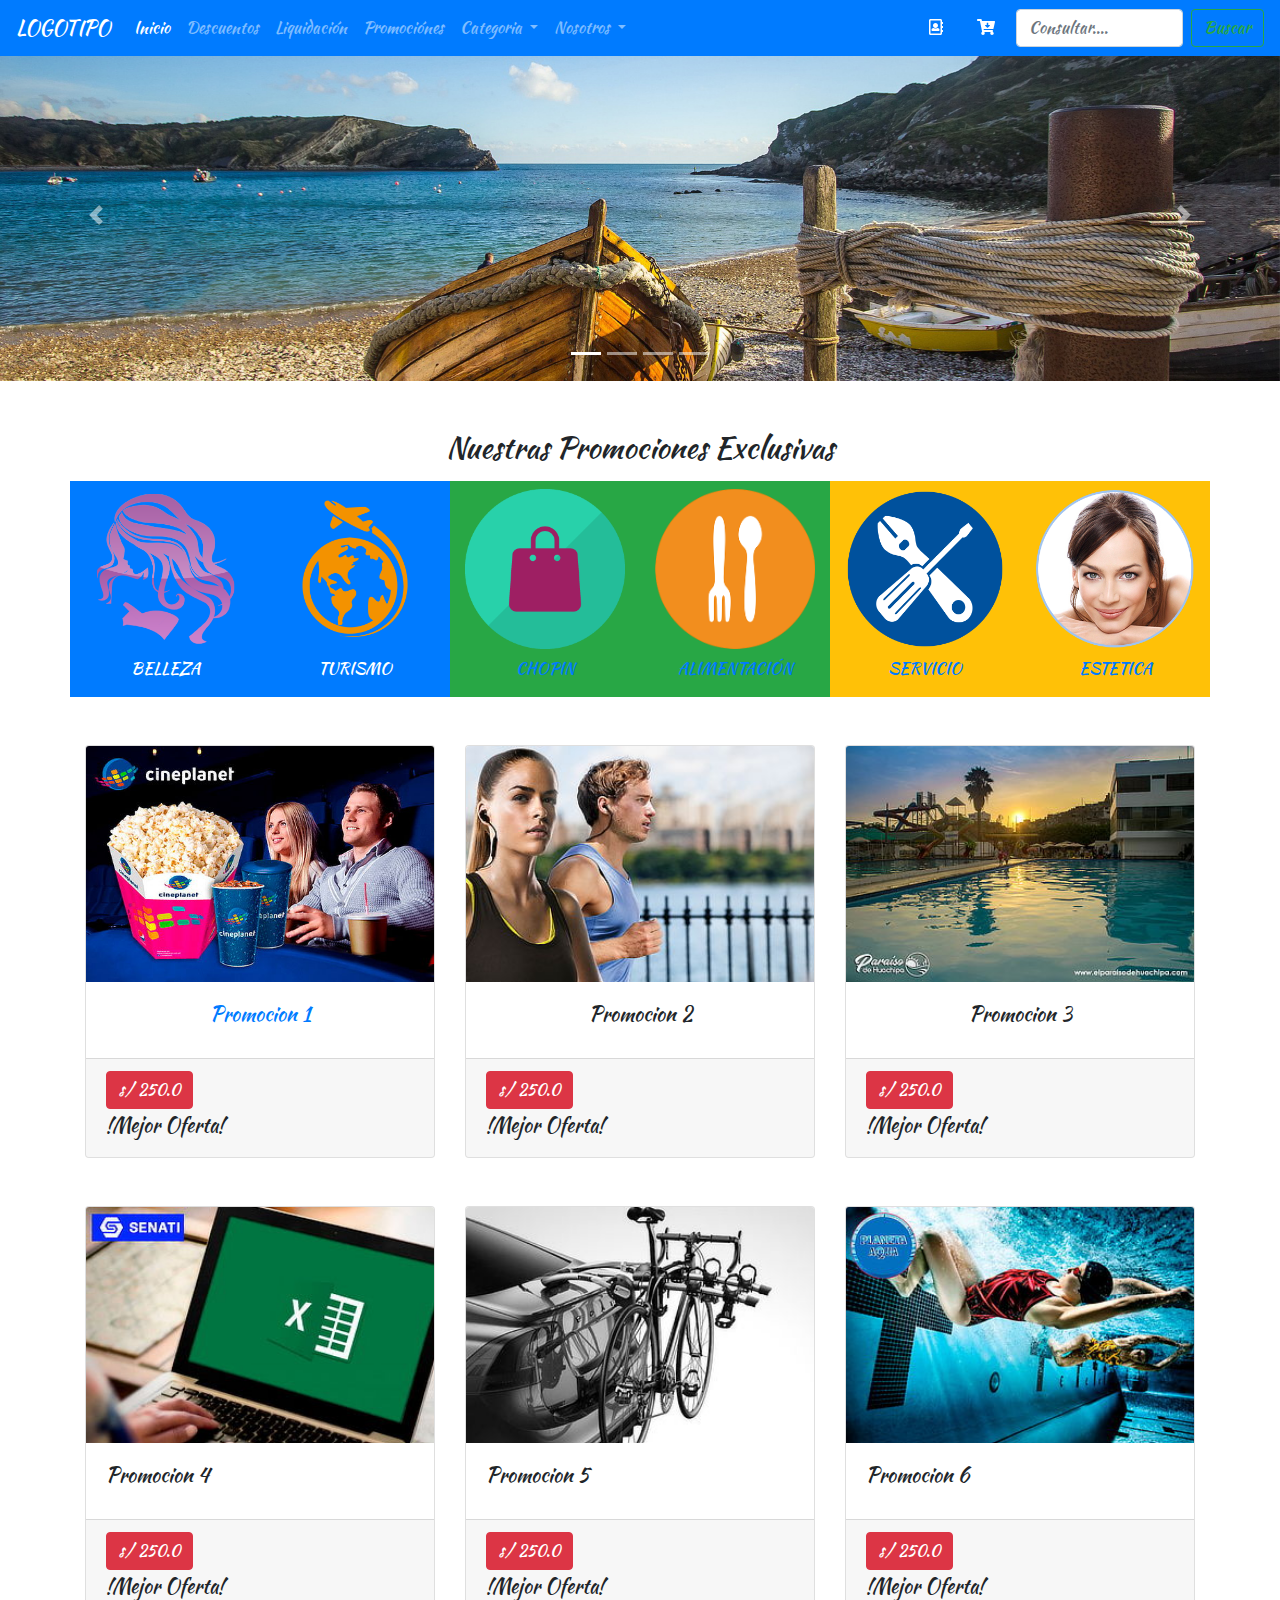
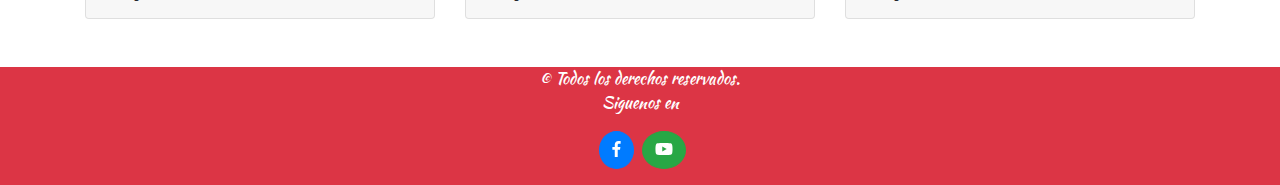
<file: index.html>
<!DOCTYPE html>
<html lang="es">
<head>
	<meta charset="utf-8">
	<meta name="viewport" content="width=device-width, initial-scale=1, shrink-to-fit=no">
	<!--Libreria boostrap.css-->
	<link rel="stylesheet" type="text/css" href="css/bootstrap.min.css">
	<link rel="stylesheet" type="text/css" href="estilos.css">
	<!--Fuente(letra)-->
	<link href='https://fonts.googleapis.com/css?family=Kaushan+Script' rel='stylesheet' type='text/css'>
	<!--Iconos y Plantilla-->
	<script src="js/fontawesome-all.js" type="text/javascript"></script>
    <script src="js/holder.js" type="text/javascript"></script>
	<title>Inicio</title>
</head>
<body>
	 <!--Menu-->
<div id="Menu" class="container-fluid mb-5">
	<nav class="navbar fixed-top navbar-expand-lg navbar-dark bg-primary ">
  <a class="navbar-brand" href="#">LOGOTIPO</a>
  <button class="navbar-toggler" type="button" data-toggle="collapse" data-target="#navbarSupportedContent" aria-controls="navbarSupportedContent" aria-expanded="false" aria-label="Toggle navigation">
    <span class="navbar-toggler-icon"></span>
  </button>

  <div class="collapse navbar-collapse " id="navbarSupportedContent">
    <ul class="navbar-nav mr-auto">
      <li class="nav-item active">
        <a class="nav-link" href="index.html">Inicio <span class="sr-only">(current)</span></a>
      </li>
      <li class="nav-item">
        <a class="nav-link" href="#">Descuentos</a>
      </li>
       <li class="nav-item">
        <a class="nav-link" href="#">Liquidación</a>
      </li>
       <li class="nav-item">
        <a class="nav-link" href="#">Promociónes</a>
      </li>
      <li class="nav-item dropdown">
        <a class="nav-link dropdown-toggle" href="#" id="navbarDropdown" role="button" data-toggle="dropdown" aria-haspopup="true" aria-expanded="false">
          Categoria
        </a>
        <div class="dropdown-menu" aria-labelledby="navbarDropdown">
          <a class="dropdown-item" href="#">Belleza</a>
          <a class="dropdown-item" href="#">Viajes</a>
          <a class="dropdown-item" href="#">Salud</a>
          <a class="dropdown-item" href="#">Servicios</a>
          <div class="dropdown-divider"></div>
          <a class="dropdown-item" href="#">Ayuda</a>
        </div>
      </li>
      <li class="nav-item dropdown">
        <a class="nav-link dropdown-toggle" href="#" id="navbarDropdown" role="button" data-toggle="dropdown" aria-haspopup="true" aria-expanded="false">
          Nosotros
        </a>
        <div class="dropdown-menu" aria-labelledby="navbarDropdown">
          <a class="dropdown-item" href="Nosotros.html">Somos</a>
          <a class="dropdown-item" href="Contactanos.html">Contactanos</a>
          <a class="dropdown-item" href="#">Servicios</a>
          <a class="dropdown-item" href="#">Blog</a>
          <div class="dropdown-divider"></div>
          <a class="dropdown-item" href="#">Nuestras Redes Sociales</a>
        </div>
      </li>
    </ul>
    <div class="ml-auto">
    	<a href="registrar.html" class="btn btn-primary ml-1"><i class="far fa-address-book"></i></a>
    	<a href="#" class="btn btn-primary ml-1 mr-2"><i class="fas fa-cart-arrow-down"></i></a>
    	<a href=""></a>
    </div>
    <form class="form-inline my-2 my-lg-0">
      <input class="form-control mr-sm-2" type="search" placeholder="Consultar...." aria-label="Search">
      <button class="btn btn-outline-success my-2 my-sm-0" type="submit">Buscar</button>
    </form>
  </div>
</nav>
</div>
     <!--Fin Menu-->
     <!--Slinder-->

	<div id="carouselExampleIndicators" class="carousel slide" data-ride="carousel">
  <ol class="carousel-indicators">
    <li data-target="#carouselExampleIndicators" data-slide-to="0" class="active"></li>
    <li data-target="#carouselExampleIndicators" data-slide-to="1"></li>
    <li data-target="#carouselExampleIndicators" data-slide-to="2"></li>
    <li data-target="#carouselExampleIndicators" data-slide-to="3"></li>
  </ol>
  <div class="carousel-inner" >
    <div id="secciones" class="carousel-item active">
      <img class="d-block w-100 " src="imag/banner5.jpeg" alt="First slide">
    </div>
    <div class="carousel-item">
      <img class="d-block w-100 " src="imag/banner2.jpeg" alt="Second slide">
    </div>
    <div class="carousel-item">
      <img class="d-block w-100 " src="imag/banner3.jpeg" alt="Third slide">
    </div>
     <div class="carousel-item">
      <img class="d-block w-100 " src="imag/banner4.jpeg" alt="Force slide">
    </div>
  </div>
  <a class="carousel-control-prev" href="#carouselExampleIndicators" role="button" data-slide="prev">
    <span class="carousel-control-prev-icon" aria-hidden="true"></span>
    <span class="sr-only">Previous</span>
  </a>
  <a class="carousel-control-next" href="#carouselExampleIndicators" role="button" data-slide="next">
    <span class="carousel-control-next-icon" aria-hidden="true"></span>
    <span class="sr-only">Next</span>
  </a>
</div>
     <!--Fin Slinder-->
     <!--Categoria-->
     <div class="container my-5">
	<h1 class=" text-center mb-3">Nuestras Promociones Exclusivas</h1>
<div class="row">
	<div class=" col-md-4 flex-column bg-primary text-white">
		<div class="row mt-2">
			<div class=" col-md-6 text-center">
				<a href=""><img src="imag/belleza.png" class="img-fluid"></a>
				<a href=""><p class="mt-2 text-white">BELLEZA</p></a>
			</div>
			<div class="col-md-6 text-center" style="">
				<a href="#"><img src="imag/turismo.png" class="img-fluid" ></a>
				<a href="#"><p class="mt-2 text-white">TURISMO</p></a>
			</div>
		</div>
	</div>
	<div class="col-md-4 flex-column bg-success text-white">
		<div class="row mt-2">
			<div class=" col-md-6 text-center">
				<a href="#"><img src="imag/compra.png" class="img-fluid" ></a>
				<a href="#"><p class="mt-2">CHOPIN</p></a>
			</div>
			<div class="col-md-6 text-center">
				<a href="#"><img src="imag/alimentacion.png" class="img-fluid"></a>
				<a href="#"><p class="mt-2">ALIMENTACIÓN</p></a>
			</div>
		</div>
	</div>
	<div class="col-md-4 flex-column bg-warning text-white">
		<div class="row mt-2">
			<div class="col-md-6  text-center">
				<a href="#"><img src="imag/servicio.png" class="img-fluid"></a>
				<a href="#"><p class="mt-2">SERVICIO</p></a>
			</div>
			<div class="col-md-6 text-center">
				<a href="#"><img src="imag/Medicina-Estética.png" class="img-fluid"></a>
				<a href="#"><p class="mt-2">ESTETICA</p></a>
			</div>
		</div>
	</div>
</div>
</div>
<!--Promociones-->
<div class="container mb-5">
	<div class="card-deck">
  <div class="card">
    <a href="producto.html"><img class="card-img-top img-fluid" src="imag/cine.jpg" alt="Card image cap"></a>
    <div class="card-body">
      <a href="producto.html"><h5 class="card-title text-center">Promocion 1</h5></a>
    </div>
    <div class="card-footer">
      <div>
      <button class="btn btn-danger ">s/ 250.0</button>
      <h5 class="mt-1">!Mejor Oferta!</h5>
      </div>
    </div>
  </div>
  <div class="card">
    <img class="card-img-top img-fluid" src="imag/cupon2.jpg" alt="Card image cap">
    <div class="card-body">
      <h5 class="card-title text-center">Promocion 2</h5>
    </div>
    <div class="card-footer">
      <div>
      <button class="btn btn-danger ">s/ 250.0</button>
      <h5 class="mt-1">!Mejor Oferta!</h5>
      </div>
    </div>
  </div>
  <div class="card">
    <img class="card-img-top img-fluid" src="imag/cupon3.jpg" alt="Card image cap">
    <div class="card-body">
      <h5 class="card-title text-center">Promocion 3</h5>  
    </div>
    <div class="card-footer">
    	<div>
      <button class="btn btn-danger ">s/ 250.0</button>
      <h5 class="mt-1">!Mejor Oferta!</h5>
      </div>
    </div>
  </div>
</div>
<div class="card-deck mt-5">
  <div class="card">
    <img class="card-img-top img-fluid" src="imag/cupon4.jpg" alt="Card image cap">
    <div class="card-body">
      <h5 class="card-title">Promocion 4</h5>
    </div>
    <div class="card-footer">
     <div>
      <button class="btn btn-danger ">s/ 250.0</button>
      <h5 class="mt-1">!Mejor Oferta!</h5>
      </div>
    </div>
  </div>
  <div class="card">
    <img class="card-img-top img-fluid" src="imag/cupon5.jpg" alt="Card image cap">
    <div class="card-body">
      <h5 class="card-title">Promocion 5</h5>
    </div>
    <div class="card-footer">
     <div>
      <button class="btn btn-danger ">s/ 250.0</button>
      <h5 class="mt-1">!Mejor Oferta!</h5>
      </div>
    </div>
  </div>
  <div class="card">
    <img class="card-img-top img-fluid" src="imag/cupon6.jpg" alt="Card image cap">
    <div class="card-body">
      <h5 class="card-title">Promocion 6</h5>
    </div>
    <div class="card-footer">
      <div>
      <button class="btn btn-danger ">s/ 250.0</button>
      <h5 class="mt-1">!Mejor Oferta!</h5>
      </div>
    </div>
  </div>
</div>
</div>
<!--FOOTER-->
<footer class="container-fluid bg-danger text-center text-white">
	&copy; Todos los derechos reservados.
	<div class="" >
		<p>Siguenos en</p>
		<a href="" class="btn btn-primary rounded-circle ml-1 mb-3"><i class="fab fa-facebook-f"></i></a>
    	<a href="" class="btn btn-success rounded-circle ml-1 mb-3"><i class="fab fa-youtube"></i></a>
	</div>
</footer>
   <!--Libreria jquery.js-->
   <script src="js/jquery-3.2.1.slim.min.js" type="text/javascript"></script>
   <!--Libreria popper.js-->
   <script src="js/popper.min.js" type="text/javascript"></script>
   <!--Libreria boostrap.js-->
   <script src="js/bootstrap.min.js" type="text/javascript"></script>
</body>
</html>
</file>
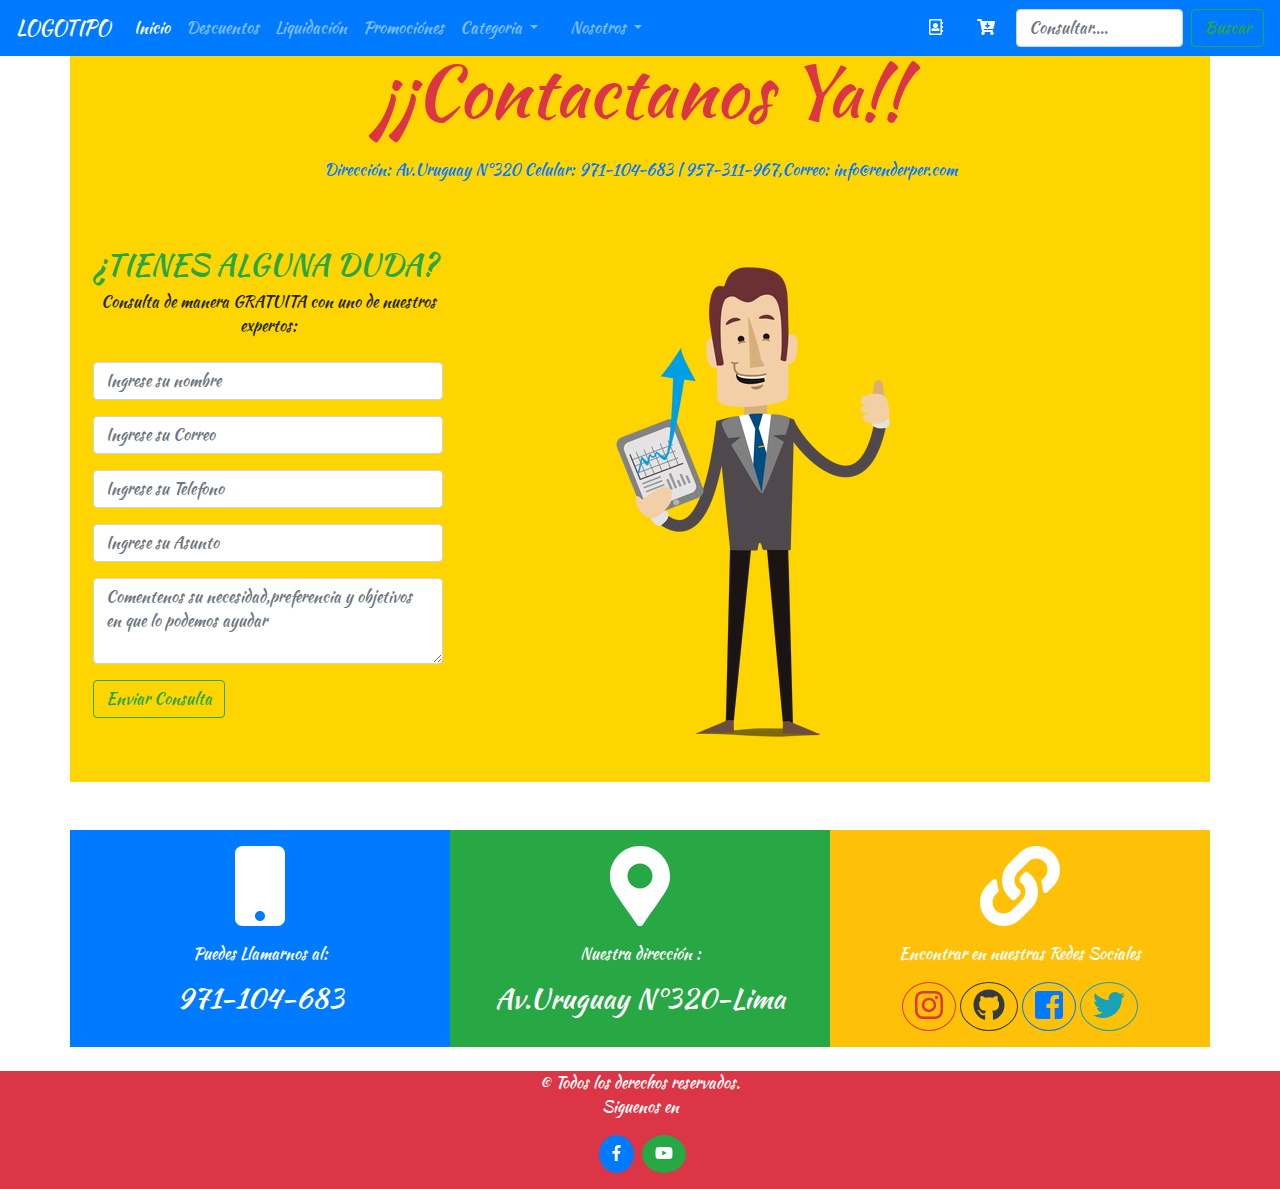
<file: Contactanos.html>
<!DOCTYPE html>
<html lang="es">
<head>
	<meta charset="utf-8">
	<meta name="viewport" content="width=device-width, initial-scale=1, shrink-to-fit=no">
	<!--Libreria boostrap.css-->
	<link rel="stylesheet" type="text/css" href="css/bootstrap.min.css">
	<link rel="stylesheet" type="text/css" href="estilos.css">
	<!--Fuente(letra)-->
	<link href='https://fonts.googleapis.com/css?family=Kaushan+Script' rel='stylesheet' type='text/css'>
	<!--Iconos y Plantilla-->
	<script src="js/fontawesome-all.js" type="text/javascript"></script>
    <script src="js/holder.js" type="text/javascript"></script>
	<title>Contactanos</title>
</head>
<body>
	 <!--Menu-->
	<nav class="navbar fixed-top navbar-expand-lg navbar-dark bg-primary ">
  <a class="navbar-brand" href="#">LOGOTIPO</a>
  <button class="navbar-toggler" type="button" data-toggle="collapse" data-target="#navbarSupportedContent" aria-controls="navbarSupportedContent" aria-expanded="false" aria-label="Toggle navigation">
    <span class="navbar-toggler-icon"></span>
  </button>

  <div class="collapse navbar-collapse " id="navbarSupportedContent">
    <ul class="navbar-nav mr-auto">
      <li class="nav-item active">
        <a class="nav-link" href="#">Inicio <span class="sr-only">(current)</span></a>
      </li>
      <li class="nav-item">
        <a class="nav-link" href="#">Descuentos</a>
      </li>
       <li class="nav-item">
        <a class="nav-link" href="#">Liquidación</a>
      </li>
       <li class="nav-item">
        <a class="nav-link" href="#">Promociónes</a>
      </li>
      <li class="nav-item dropdown">
        <a class="nav-link dropdown-toggle" href="#" id="navbarDropdown" role="button" data-toggle="dropdown" aria-haspopup="true" aria-expanded="false">
          Categoria
        </a>
        <div class="dropdown-menu" aria-labelledby="navbarDropdown">
          <a class="dropdown-item" href="#">Belleza</a>
          <a class="dropdown-item" href="#">Viajes</a>
          <a class="dropdown-item" href="#">Salud</a>
          <a class="dropdown-item" href="#">Servicios</a>
          <div class="dropdown-divider"></div>
          <a class="dropdown-item" href="#">Ayuda</a>
        </div>
      </li>
      <li class="nav-item">
        <a class="nav-link" href="#"></a>
      </li>
      <li class="nav-item dropdown">
        <a class="nav-link dropdown-toggle" href="#" id="navbarDropdown" role="button" data-toggle="dropdown" aria-haspopup="true" aria-expanded="false">
          Nosotros
        </a>
        <div class="dropdown-menu" aria-labelledby="navbarDropdown">
          <a class="dropdown-item" href="#">Somos</a>
          <a class="dropdown-item" href="Contactanos.html">Contactanos</a>
          <a class="dropdown-item" href="#">Servicios</a>
          <a class="dropdown-item" href="#">Blog</a>
          <div class="dropdown-divider"></div>
          <a class="dropdown-item" href="#">Nuestras Redes Sociales</a>
        </div>
      </li>
    </ul>
    <div class="ml-auto">
    	<a href="registrar.html" class="btn btn-primary ml-1"><i class="far fa-address-book"></i></a>
    	<a href="#" class="btn btn-primary ml-1 mr-2"><i class="fas fa-cart-arrow-down"></i></a>
    	<a href=""></a>
    </div>
    <form class="form-inline my-2 my-lg-0">
      <input class="form-control mr-sm-2" type="search" placeholder="Consultar...." aria-label="Search">
      <button class="btn btn-outline-success my-2 my-sm-0" type="submit">Buscar</button>
    </form>
  </div>
</nav>

 <!--Fin Menu-->
 <!--Inicio de Formulario-->
<div class="container my-5 fondo">
<h1 class="text-center text-danger display-3 my-4">¡¡Contactanos Ya!!</h1>
<p class="text-center text-primary">Dirección: Av.Uruguay N°320 Celular: 971-104-683 | 957-311-967,Correo: info@renderper.com</p>
 <div class="row">
  <!--Contacto-->
  <div class="col-md-4 my-5 mx-2">
    <h1 class="text-success">¿TIENES ALGUNA DUDA?</h1>
    <p class="text-center">Consulta de manera GRATUITA con uno de nuestros expertos:</p>
   <form>
     <div class="form-group mt-4">
       <input type="text" class="form-control" name="" placeholder="Ingrese su nombre">
     </div>
     <div class="form-group">
       <input type="email" class="form-control" name="" placeholder="Ingrese su Correo">
     </div>
     <div class="form-group">
       <input type="text" name="" class="form-control" placeholder="Ingrese su Telefono">
     </div>
     <div class="form-group">
       <input type="text" name="" class="form-control" placeholder="Ingrese su Asunto">
     </div>
     <div class="form-group">
    <textarea class="form-control" id="exampleFormControlTextarea1" rows="3" placeholder="Comentenos su necesidad,preferencia y objetivos en que lo podemos ayudar"></textarea>
    </div>
    <div class="form-group">
      <input type="submit" class="btn btn-outline-success" value="Enviar Consulta" name="">
    </div>
   </form>
  </div>
  <!--Fin Contacto--> 
  <!--Imagen-->
  <div class="col-md-6 mx-3 mt-5">
      <img src="imag/genio1.png" class="img-fluid" data-toggle="tooltip" data-placement="right" title="Tienes alguna duda,escribenos y te estaremos respondiendo lo mas rapido posible">
  </div>
 <!-- Fin Imagen-->
  </div>
</div>
<!--Cierre de Formulario-->
<div class="container my-4 text-white">
  <div class="row ">
  <div class="col-md-4 text-center bg-primary pt-3">
    <i class="fas fa-mobile fa-5x"></i>
    <p class="my-3">Puedes Llamarnos al:</p>
    <h3> 971-104-683</h3>
  </div>
  <div class="col-md-4 text-center bg-success py-3">
   <i class="fas fa-map-marker-alt fa-5x"></i>
    <p class="my-3">Nuestra dirección :</p>
    <h3>Av.Uruguay N°320-Lima</h3>
  </div>
  <div class="col-md-4 text-center bg-warning py-3 ">
    <i class="fas fa-link fa-5x"></i>
    <p class="my-3">Encontrar en nuestras Redes Sociales</p>
    <div class="text-center ">
      <a href="#" class="btn btn-outline-danger rounded-circle"><i class="fab fa-instagram fa-2x"></i></a>
      <a href="#" class="btn btn-outline-dark rounded-circle"><i class="fab fa-github fa-2x"></i></a>
      <a href="#" class="btn btn-outline-primary rounded-circle"><i class="fab fa-facebook-square fa-2x"></i></a>
      <a href="#" class="btn btn-outline-info rounded-circle"><i class="fab fa-twitter fa-2x"></i></a>
    </div>
  </div>
  </div>
</div>
<!--FOOTER-->
<footer class="container-fluid bg-danger text-center text-white">
	&copy; Todos los derechos reservados.
	<div class="" >
		<p>Siguenos en</p>
		<a href="" class="btn btn-primary rounded-circle ml-1 mb-3"><i class="fab fa-facebook-f"></i></a>
    	<a href="" class="btn btn-success rounded-circle ml-1 mb-3"><i class="fab fa-youtube"></i></a>
	</div>
</footer>
   <!--Libreria jquery.js-->
   <script src="js/jquery-3.2.1.slim.min.js" type="text/javascript"></script>
   <!--Libreria popper.js-->
   <script src="js/popper.min.js" type="text/javascript"></script>
   <!--Libreria boostrap.js-->
   <script src="js/bootstrap.min.js" type="text/javascript"></script>
   <script type="text/javascript">
     $(function () {
  $('[data-toggle="tooltip"]').tooltip()
   })
   </script>
</body>
</html>
</file>
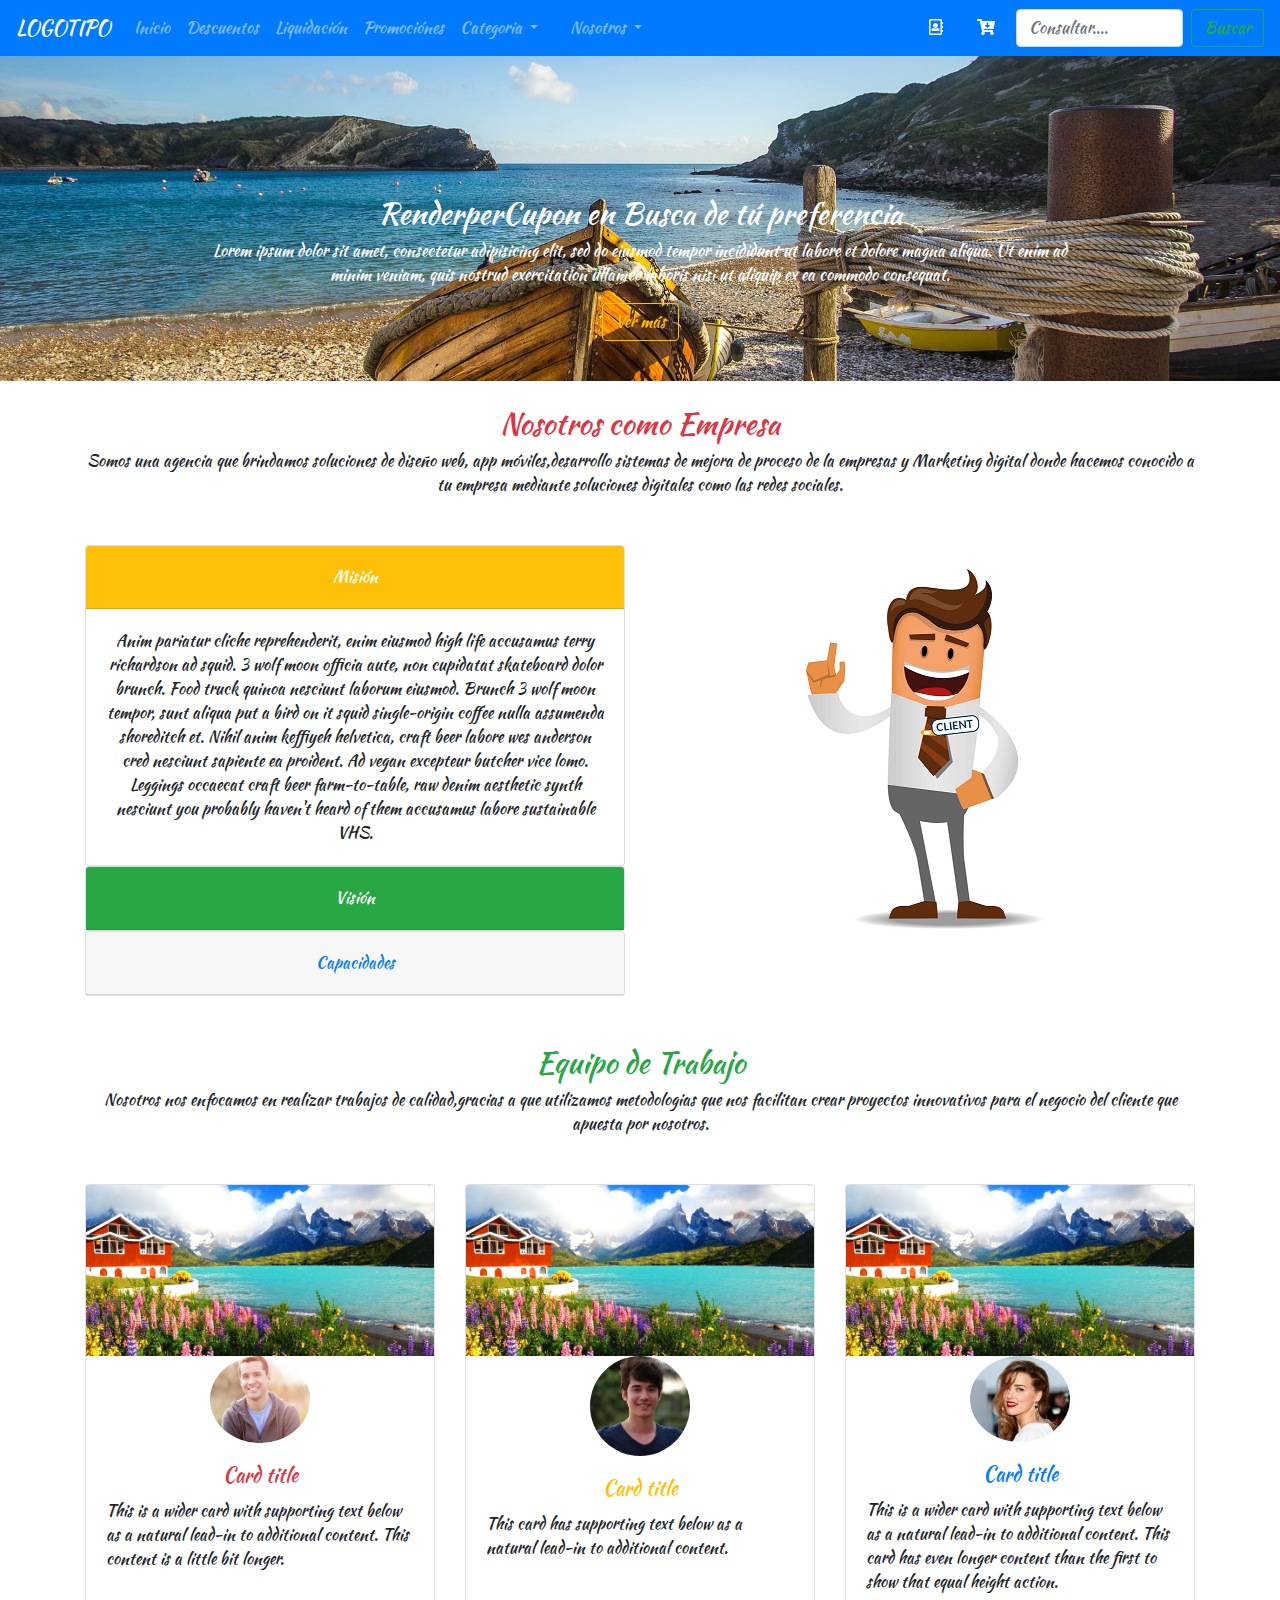
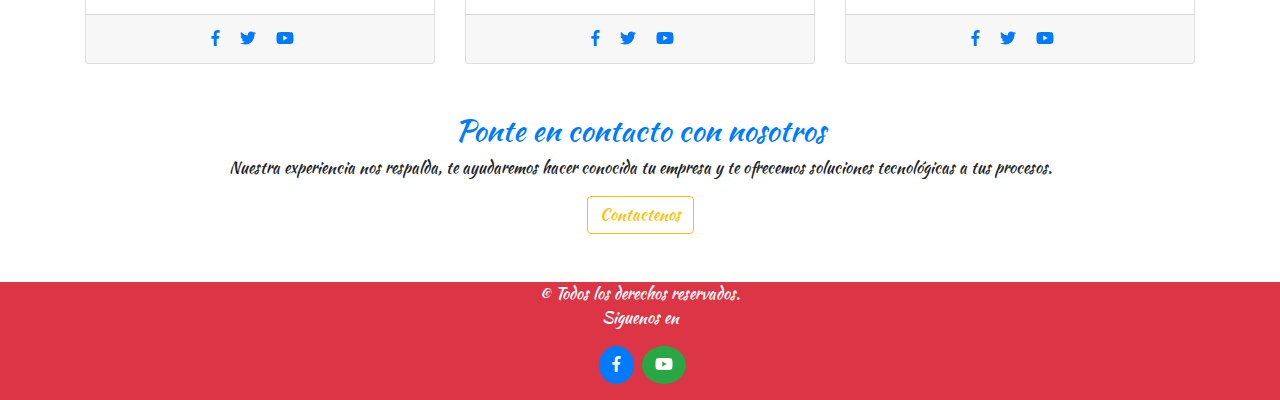
<file: Nosotros.html>
<!DOCTYPE html>
<html lang="es">
<head>
	<meta charset="utf-8">
	<meta name="viewport" content="width=device-width, initial-scale=1, shrink-to-fit=no">
	<!--Libreria boostrap.css-->
	<link rel="stylesheet" type="text/css" href="css/bootstrap.min.css">
	<link rel="stylesheet" type="text/css" href="estilos.css">
	<!--Fuente(letra)-->
	<link href='https://fonts.googleapis.com/css?family=Kaushan+Script' rel='stylesheet' type='text/css'>
	<!--Iconos y Plantilla-->
	<script src="js/fontawesome-all.js" type="text/javascript"></script>
    <script src="js/holder.js" type="text/javascript"></script>
	<title>Nosotros</title>
</head>
<body>
	 <!--Menu-->
<div id="Menu" class="container-fluid mb-5">
	<nav class="navbar fixed-top navbar-expand-lg navbar-dark bg-primary ">
  <a class="navbar-brand" href="#">LOGOTIPO</a>
  <button class="navbar-toggler" type="button" data-toggle="collapse" data-target="#navbarSupportedContent" aria-controls="navbarSupportedContent" aria-expanded="false" aria-label="Toggle navigation">
    <span class="navbar-toggler-icon"></span>
  </button>

  <div class="collapse navbar-collapse " id="navbarSupportedContent">
    <ul class="navbar-nav mr-auto">
      <li class="nav-item ">
        <a class="nav-link" href="index.html">Inicio <span class="sr-only">(current)</span></a>
      </li>
      <li class="nav-item">
        <a class="nav-link" href="#">Descuentos</a>
      </li>
       <li class="nav-item">
        <a class="nav-link" href="#">Liquidación</a>
      </li>
       <li class="nav-item">
        <a class="nav-link" href="#">Promociónes</a>
      </li>
      <li class="nav-item dropdown">
        <a class="nav-link dropdown-toggle" href="#" id="navbarDropdown" role="button" data-toggle="dropdown" aria-haspopup="true" aria-expanded="false">
          Categoria
        </a>
        <div class="dropdown-menu" aria-labelledby="navbarDropdown">
          <a class="dropdown-item" href="#">Belleza</a>
          <a class="dropdown-item" href="#">Viajes</a>
          <a class="dropdown-item" href="#">Salud</a>
          <a class="dropdown-item" href="#">Servicios</a>
          <div class="dropdown-divider"></div>
          <a class="dropdown-item" href="#">Ayuda</a>
        </div>
      </li>
      <li class="nav-item">
        <a class="nav-link" href="#"></a>
      </li>
      <li class="nav-item dropdown">
        <a class="nav-link dropdown-toggle" href="#" id="navbarDropdown" role="button" data-toggle="dropdown" aria-haspopup="true" aria-expanded="false">
          Nosotros
        </a>
        <div class="dropdown-menu" aria-labelledby="navbarDropdown">
          <a class="dropdown-item active" href="#">Somos</a>
          <a class="dropdown-item" href="#">Contactanos</a>
          <a class="dropdown-item" href="#">Servicios</a>
          <a class="dropdown-item" href="#">Blog</a>
          <div class="dropdown-divider"></div>
          <a class="dropdown-item" href="#">Nuestras Redes Sociales</a>
        </div>
      </li>
    </ul>
    <div class="ml-auto">
    	<a href="#" class="btn btn-primary ml-1"><i class="far fa-address-book"></i></a>
    	<a href="#" class="btn btn-primary ml-1 mr-2"><i class="fas fa-cart-arrow-down"></i></a>
    	<a href=""></a>
    </div>
    <form class="form-inline my-2 my-lg-0">
      <input class="form-control mr-sm-2" type="search" placeholder="Consultar...." aria-label="Search">
      <button class="btn btn-outline-success my-2 my-sm-0" type="submit">Buscar</button>
    </form>
  </div>
</nav>
</div>
 <!--Fin Menu-->
<!--slider-->
<div class=" my-4">
  <div id="carouselExampleSlidesOnly" class="carousel slide" data-ride="carousel">
  <div class="carousel-inner">
    <div class="carousel-item active">
      <img class="d-block w-100" src="imag/banner5.jpeg" alt="First slide">
      <div class="carousel-caption d-none d-md-block">
    <h1>RenderperCupon en Busca de tú preferencia</h1>
    <p>Lorem ipsum dolor sit amet, consectetur adipisicing elit, sed do eiusmod
    tempor incididunt ut labore et dolore magna aliqua. Ut enim ad minim veniam,
    quis nostrud exercitation ullamco laboris nisi ut aliquip ex ea commodo
    consequat. </p>
    <a href="#"><button class="btn btn-outline-warning">Ver más</button></a>
  </div>
    </div>
  </div>
</div>
</div>
<!--Fin slider-->
<!--Vision y Mision-->
<div class="container text-center my-4">
  <div>
    <h1 class="text-danger">Nosotros como Empresa</h1>
    <p>Somos una agencia que brindamos soluciones de diseño web, app móviles,desarrollo sistemas de mejora de proceso de la empresas y Marketing digital donde hacemos conocido a tu empresa mediante soluciones digitales como las redes sociales.</p>
  </div>
  <div class="row my-5">
    <div class="col-md-6">
      <div id="accordion">
  <div class="card">
    <div class="card-header bg-warning" id="headingOne">
      <h5 class="mb-0">
        <button class="btn btn-link text-white" data-toggle="collapse" data-target="#collapseOne" aria-expanded="true" aria-controls="collapseOne">
          Misión
        </button>
      </h5>
    </div>

    <div id="collapseOne" class="collapse show" aria-labelledby="headingOne" data-parent="#accordion">
      <div class="card-body">
        Anim pariatur cliche reprehenderit, enim eiusmod high life accusamus terry richardson ad squid. 3 wolf moon officia aute, non cupidatat skateboard dolor brunch. Food truck quinoa nesciunt laborum eiusmod. Brunch 3 wolf moon tempor, sunt aliqua put a bird on it squid single-origin coffee nulla assumenda shoreditch et. Nihil anim keffiyeh helvetica, craft beer labore wes anderson cred nesciunt sapiente ea proident. Ad vegan excepteur butcher vice lomo. Leggings occaecat craft beer farm-to-table, raw denim aesthetic synth nesciunt you probably haven't heard of them accusamus labore sustainable VHS.
      </div>
    </div>
  </div>
  <div class="card">
    <div class="card-header bg-success " id="headingTwo">
      <h5 class="mb-0">
        <button class="btn btn-link collapsed text-white" data-toggle="collapse" data-target="#collapseTwo" aria-expanded="false" aria-controls="collapseTwo">
          Visión
        </button>
      </h5>
    </div>
    <div id="collapseTwo" class="collapse" aria-labelledby="headingTwo" data-parent="#accordion">
      <div class="card-body">
        Anim pariatur cliche reprehenderit, enim eiusmod high life accusamus terry richardson ad squid. 3 wolf moon officia aute, non cupidatat skateboard dolor brunch. Food truck quinoa nesciunt laborum eiusmod. Brunch 3 wolf moon tempor, sunt aliqua put a bird on it squid single-origin coffee nulla assumenda shoreditch et. Nihil anim keffiyeh helvetica, craft beer labore wes anderson cred nesciunt sapiente ea proident. Ad vegan excepteur butcher vice lomo. Leggings occaecat craft beer farm-to-table, raw denim aesthetic synth nesciunt you probably haven't heard of them accusamus labore sustainable VHS.
      </div>
    </div>
  </div>
  <div class="card">
    <div class="card-header" id="headingThree">
      <h5 class="mb-0">
        <button class="btn btn-link collapsed" data-toggle="collapse" data-target="#collapseThree" aria-expanded="false" aria-controls="collapseThree">
           Capacidades
        </button>
      </h5>
    </div>
    <div id="collapseThree" class="collapse" aria-labelledby="headingThree" data-parent="#accordion">
      <div class="card-body">
        Anim pariatur cliche reprehenderit, enim eiusmod high life accusamus terry richardson ad squid. 3 wolf moon officia aute, non cupidatat skateboard dolor brunch. Food truck quinoa nesciunt laborum eiusmod. Brunch 3 wolf moon tempor, sunt aliqua put a bird on it squid single-origin coffee nulla assumenda shoreditch et. Nihil anim keffiyeh helvetica, craft beer labore wes anderson cred nesciunt sapiente ea proident. Ad vegan excepteur butcher vice lomo. Leggings occaecat craft beer farm-to-table, raw denim aesthetic synth nesciunt you probably haven't heard of them accusamus labore sustainable VHS.
      </div>
    </div>
  </div>
</div>
    </div>
    <div class="col-md-6 ">
      <div class="mt-4">
        <img src="imag/cliente.png" class="img-fluid" data-toggle="tooltip" data-placement="right" title="RenderperCupon hace que tus servicio se el mas conocido por internet">
      </div>
    </div>
  </div>
</div>
<!--Vision y Mision-->
<!--Nuestro Equipo-->
<div class="container">
<div class="">
 <h1 class="text-center text-success">Equipo de Trabajo</h1>
 <p class="text-center">Nosotros nos enfocamos en realizar trabajos de calidad,gracias a que utilizamos metodologias que nos facilitan crear proyectos innovativos para el negocio del cliente que apuesta por nosotros.</p>
</div>
<div class="my-5">
  <div class="card-deck">
  <div class="card">
    <img class="card-img-top" src="imag/fondo2.jpg" alt="Card image cap">
    <div class="text-center ">
      <img src="imag/persona.jpg" class="img-fluid grupo rounded-circle" height="100px" width="100px">
    </div>
    <div class="card-body">
      <h5 class="card-title text-center text-danger">Card title</h5>
      <p class="card-text">This is a wider card with supporting text below as a natural lead-in to additional content. This content is a little bit longer.</p>
    </div>
    <div class="card-footer text-center">
        <a href=""><i class="fab fa-facebook-f mr-3"></i></a>
        <a href=""><i class="fab fa-twitter mr-3"></i></a>
        <a href=""><i class="fab fa-youtube mr-3"></i></a>
    </div>
  </div>
  <div class="card">
    <img class="card-img-top ing-fluid" src="imag/fondo2.jpg" alt="Card image cap">
     <div class="text-center ">
      <img src="imag/persona2.jpg" class="img-fluid grupo rounded-circle" height="100px" width="100px">
    </div>
    <div class="card-body">
      <h5 class="card-title text-center text-warning">Card title</h5>
      <p class="card-text">This card has supporting text below as a natural lead-in to additional content.</p>
    </div>
    <div class="card-footer text-center">
        <a href=""><i class="fab fa-facebook-f mr-3"></i></a>
        <a href=""><i class="fab fa-twitter mr-3"></i></a>
        <a href=""><i class="fab fa-youtube mr-3"></i></a>
    </div>
  </div>
  <div class="card">
    <img class="card-img-top" src="imag/fondo2.jpg" alt="Card image cap">
     <div class="text-center ">
      <img src="imag/persona3.jpg" class="img-fluid grupo rounded-circle" height="100px" width="100px">
    </div>
    <div class="card-body">
      <h5 class="card-title text-center text-primary">Card title</h5>
      <p class="card-text">This is a wider card with supporting text below as a natural lead-in to additional content. This card has even longer content than the first to show that equal height action.</p>
    </div>
    <div class="card-footer text-center ">
        <a href=""><i class="fab fa-facebook-f mr-3"></i></a>
        <a href=""><i class="fab fa-twitter mr-3"></i></a>
        <a href=""><i class="fab fa-youtube mr-3"></i></a>
    </div>
  </div>
</div>
</div>
</div>
<!--Recomendación-->
<div class="container mb-5">
  <header class="my-4">
    <h1 class="text-center text-primary">Ponte en contacto con nosotros</h1>
    <p class="text-center">Nuestra experiencia nos respalda, te ayudaremos hacer conocida tu empresa y te ofrecemos soluciones tecnológicas a tus procesos.</p>
    <div class="text-center my-3">
    <a href=""><button class="btn btn-outline-warning text-center">Contactenos</button></a>
    </div>
  </header>
</div>
<!--FOOTER-->
<footer class="container-fluid bg-danger text-center text-white">
	&copy; Todos los derechos reservados.
	<div class="" >
		<p>Siguenos en</p>
		<a href="" class="btn btn-primary rounded-circle ml-1 mb-3"><i class="fab fa-facebook-f"></i></a>
    	<a href="" class="btn btn-success rounded-circle ml-1 mb-3"><i class="fab fa-youtube"></i></a>
	</div>
</footer>
   <!--Libreria jquery.js-->
   <script src="js/jquery-3.2.1.slim.min.js" type="text/javascript"></script>
   <!--Libreria popper.js-->
   <script src="js/popper.min.js" type="text/javascript"></script>
   <!--Libreria boostrap.js-->
   <script src="js/bootstrap.min.js" type="text/javascript"></script>
   <script type="text/javascript">
     $(function () {
  $('[data-toggle="tooltip"]').tooltip()
   })
   </script>
</body>
</html>
</file>
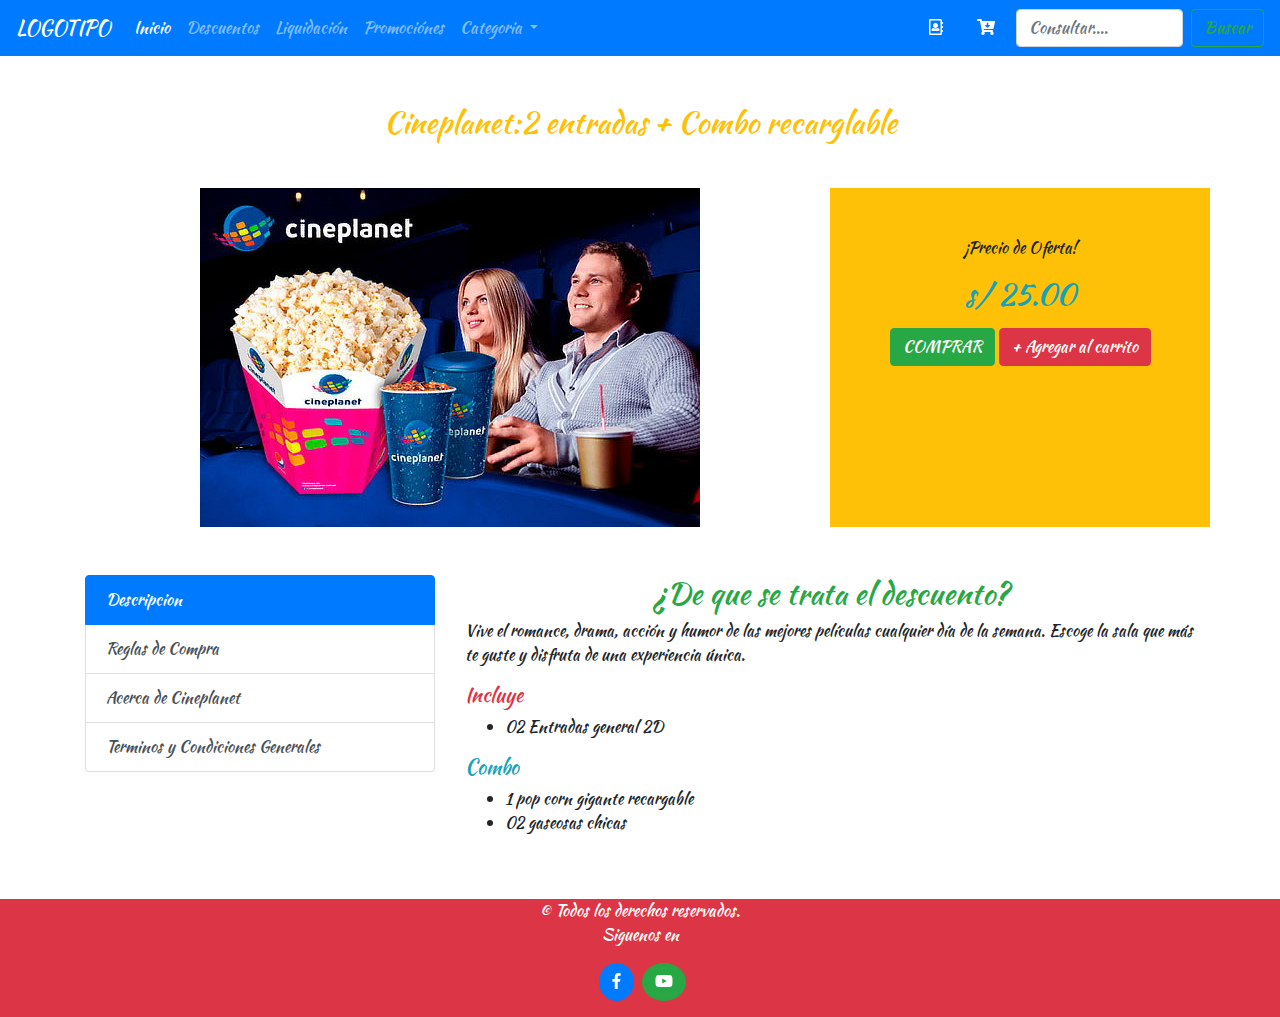
<file: producto.html>
<!DOCTYPE html>
<html lang="es">
<head>
	<meta charset="utf-8">
	<meta name="viewport" content="width=device-width, initial-scale=1, shrink-to-fit=no">
	<!--Libreria boostrap.css-->
	<link rel="stylesheet" type="text/css" href="css/bootstrap.min.css">
	<link rel="stylesheet" type="text/css" href="estilos.css">
	<!--Fuente(letra)-->
	<link href='https://fonts.googleapis.com/css?family=Kaushan+Script' rel='stylesheet' type='text/css'>
	<!--Iconos y Plantilla-->
	<script src="js/fontawesome-all.js" type="text/javascript"></script>
    <script src="js/holder.js" type="text/javascript"></script>
	<title>Cineplanet</title>
</head>
<body>
	 <!--Menu-->

	<nav class="navbar sticky-top navbar-expand-lg navbar-dark bg-primary ">
  <a class="navbar-brand" href="#">LOGOTIPO</a>
  <button class="navbar-toggler" type="button" data-toggle="collapse" data-target="#navbarSupportedContent" aria-controls="navbarSupportedContent" aria-expanded="false" aria-label="Toggle navigation">
    <span class="navbar-toggler-icon"></span>
  </button>

  <div class="collapse navbar-collapse " id="navbarSupportedContent">
    <ul class="navbar-nav mr-auto">
      <li class="nav-item active">
        <a class="nav-link" href="index.html">Inicio <span class="sr-only">(current)</span></a>
      </li>
      <li class="nav-item">
        <a class="nav-link" href="#">Descuentos</a>
      </li>
       <li class="nav-item">
        <a class="nav-link" href="#">Liquidación</a>
      </li>
       <li class="nav-item">
        <a class="nav-link" href="#">Promociónes</a>
      </li>
      <li class="nav-item dropdown">
        <a class="nav-link dropdown-toggle" href="#" id="navbarDropdown" role="button" data-toggle="dropdown" aria-haspopup="true" aria-expanded="false">
          Categoria
        </a>
        <div class="dropdown-menu" aria-labelledby="navbarDropdown">
          <a class="dropdown-item" href="#">Belleza</a>
          <a class="dropdown-item" href="#">Viajes</a>
          <a class="dropdown-item" href="#">Salud</a>
          <a class="dropdown-item" href="#">Servicios</a>
          <div class="dropdown-divider"></div>
          <a class="dropdown-item" href="#">Ayuda</a>
        </div>
      </li>
      <li class="nav-item">
        <a class="nav-link" href="#"></a>
      </li>
    </ul>
    <div class="ml-auto">
    	<a href="#" class="btn btn-primary ml-1"><i class="far fa-address-book"></i></a>
    	<a href="#" class="btn btn-primary ml-1 mr-2"><i class="fas fa-cart-arrow-down"></i></a>
    	<a href=""></a>
    </div>
    <form class="form-inline my-2 my-lg-0">
      <input class="form-control mr-sm-2" type="search" placeholder="Consultar...." aria-label="Search">
      <button class="btn btn-outline-success my-2 my-sm-0" type="submit">Buscar</button>
    </form>
  </div>
</nav>
<!--Fin Menu-->
<!--Inicio de Contenido-->
<main>
<div class="container my-5">
  <h1 class="text-center my-5 text-warning">Cineplanet:2 entradas + Combo recarglable</h1>
  <div class="row">
    <div class="col-md-8">
     <center><a href="#"><img src="imag/cine.jpg" class="img-fluid"></a></center>
    </div>
    <div class="col-md-4 text-center bg-warning">
      <p class="mt-5">¡Precio de Oferta!</p>
      <h1 class="my-3 text-info">s/ 25.00</h1>
      <button class="btn btn-success" type="submit">COMPRAR</button>
      <button class="btn btn-danger" type="submit">+ Agregar al carrito</button>
    </div>
  </div>
  <div class="row mt-5">
  <div class="col-md-4">
    <div class="list-group" id="list-tab" role="tablist">
      <a class="list-group-item  list-group-item-action active" id="list-home-list" data-toggle="list" href="#list-home" role="tab" aria-controls="home">Descripcion</a>
      <a class="list-group-item  list-group-item-action" id="list-profile-list" data-toggle="list" href="#list-profile" role="tab" aria-controls="profile">Reglas de Compra</a>
      <a class="list-group-item  list-group-item-action" id="list-messages-list" data-toggle="list" href="#list-messages" role="tab" aria-controls="messages">Acerca de Cineplanet</a>
      <a class="list-group-item  list-group-item-action" id="list-settings-list" data-toggle="list" href="#list-settings" role="tab" aria-controls="settings">Terminos y Condiciones Generales</a>
    </div>
  </div>
  <div class="col-md-8">
    <div class="tab-content" id="nav-tabContent">
      <div class="tab-pane fade show active" id="list-home" role="tabpanel" aria-labelledby="list-home-list">
        <h1 class="text-center text-success">¿De que se trata el descuento?</h1>
        <p>Vive el romance, drama, acción y humor de las mejores películas cualquier día de la semana. Escoge la sala que más te guste y disfruta de una experiencia única.</p>
        <h5 class="text-danger">Incluye</h5>
        <ul>
          <li>02 Entradas general 2D</li>
        </ul>
        <h5 class="text-info">Combo</h5>
        <ul>
          <li>1 pop corn gigante recargable</li>
          <li>02 gaseosas chicas</li>
        </ul>
      </div>
      <div class="tab-pane fade" id="list-profile" role="tabpanel" aria-labelledby="list-profile-list">
        <h1 class="text-center text-danger">Lee las reglas para mayor información</h1>
        <ul>
          <li>Reservas y stock sujetos a disponibilidad</li>
          <li>No se aceptarán cupones expirados.</li>
          <li>Revisa nuestras condiciones generales que aplican a todas las ofertas.</li>
          <li>Las entradas 2D SÓLO son válidas para para películas en 2D.</li>
          <li>No acumulable con otras promociones.</li>
          <li>Válido solo para Lima</li>
        </ul>
        <h5 class="text-warning">Vencimiento de Cupón</h5>
        <ul>
          <li>Cupón válido hasta 60 días después de la compra.</li>
        </ul>
      </div>
      <div class="tab-pane fade" id="list-messages" role="tabpanel" aria-labelledby="list-messages-list">
        <h1 class="text-center text-primary">Cineplanet</h1>
        <p>CinePlanet es una empresa peruana dedicada a la operación de complejos cinematográficos y exhibición de películas que inicio operaciones en Julio del 2000. Actualmente, es la cadena de multicines líder en número de salas, espectadores y recaudación. Con siete años de operación, cuenta con 21 complejos en Lima y 10 en provincias (2 en Arequipa, 1 en Piura, 1 en Chiclayo, 2 Trujillo, 1 en Huancayo, 1 en Juliaca, 1 en Puno y 1 en Tacna), lo cual suman 211 pantallas.</p>
        <h5>Visite nuestra pagina para mayor información</h5>
        <a href="http://www.cineplanet.com.pe/">http://www.cineplanet.com.pe/</a>
      </div>
      <div class="tab-pane fade" id="list-settings" role="tabpanel" aria-labelledby="list-settings-list">
        <h1 class="text-center text-warning">RenderperCupon</h1>
        <p> Nuestra terminos y condiciones se basan con los convenios que se hace con las empresas que adquieren nuestros servicios para peomocionar sus productos que venden o arquilan.Puede encontrar nuestros terminos dando clik en boton.</p>
        <button class="btn btn-success">Mostrar Terminos y Condiciones</button>
      </div>
    </div>
  </div>
</div>
</div>
</main>

<!--FOOTER-->
<footer class="container-fluid bg-danger text-center text-white">
	&copy; Todos los derechos reservados.
	<div class="" >
		<p>Siguenos en</p>
		<a href="" class="btn btn-primary rounded-circle ml-1 mb-3"><i class="fab fa-facebook-f"></i></a>
    	<a href="" class="btn btn-success rounded-circle ml-1 mb-3"><i class="fab fa-youtube"></i></a>
	</div>
</footer>
   <!--Libreria jquery.js-->
   <script src="js/jquery-3.2.1.slim.min.js" type="text/javascript"></script>
   <!--Libreria popper.js-->
   <script src="js/popper.min.js" type="text/javascript"></script>
   <!--Libreria boostrap.js-->
   <script src="js/bootstrap.min.js" type="text/javascript"></script>
</body>
</html>
</file>
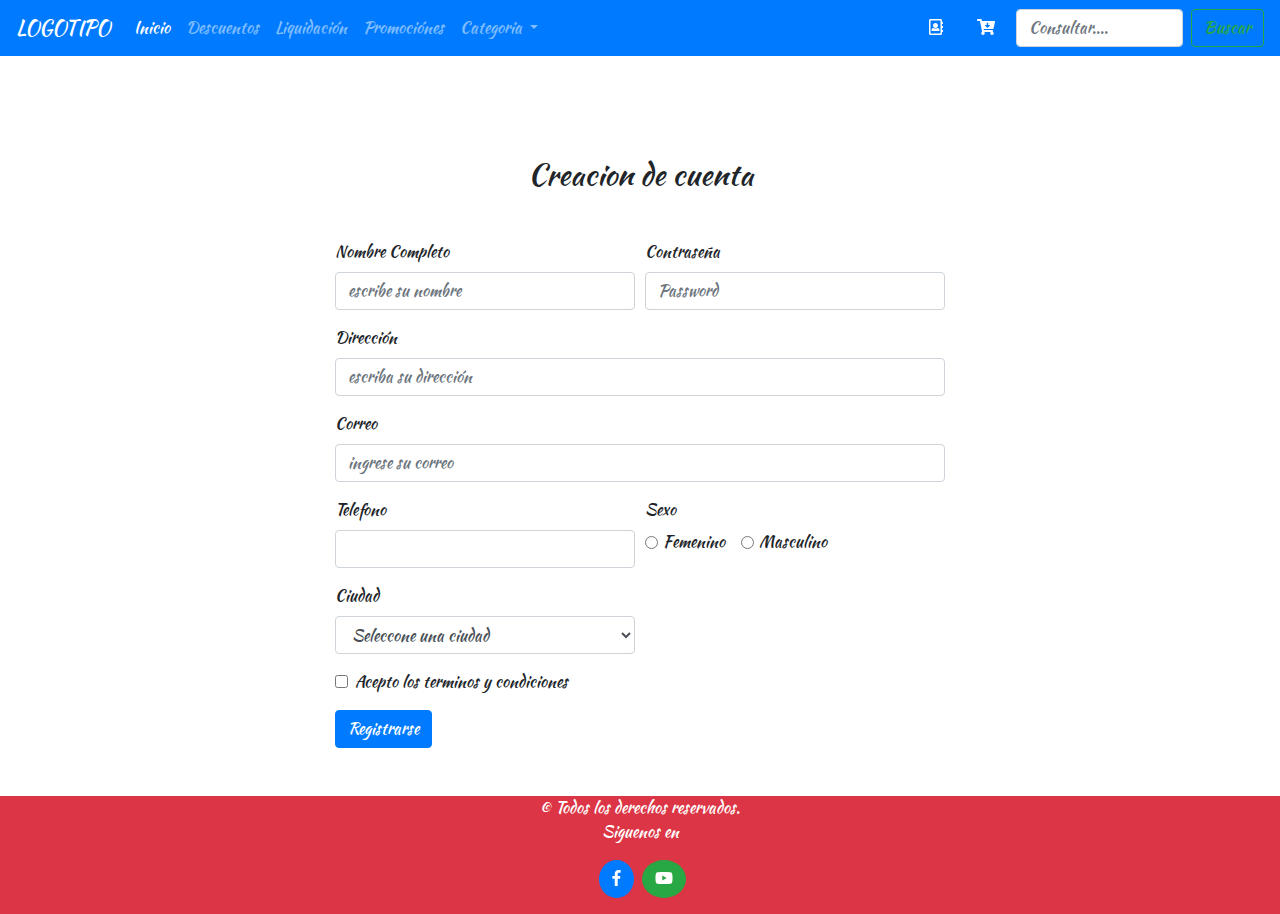
<file: registrar.html>
<!DOCTYPE html>
<html lang="es">
<head>
	<meta charset="utf-8">
	<meta name="viewport" content="width=device-width, initial-scale=1, shrink-to-fit=no">
	<!--Libreria boostrap.css-->
	<link rel="stylesheet" type="text/css" href="css/bootstrap.min.css">
	<link rel="stylesheet" type="text/css" href="estilos.css">
	<!--Fuente(letra)-->
	<link href='https://fonts.googleapis.com/css?family=Kaushan+Script' rel='stylesheet' type='text/css'>
	<!--Iconos y Plantilla-->
	<script src="js/fontawesome-all.js" type="text/javascript"></script>
    <script src="js/holder.js" type="text/javascript"></script>
	<title>Inicio</title>
</head>
<body>
	 <!--Menu-->

	<nav class="navbar navbar-expand-lg navbar-dark bg-primary ">
  <a class="navbar-brand" href="#">LOGOTIPO</a>
  <button class="navbar-toggler" type="button" data-toggle="collapse" data-target="#navbarSupportedContent" aria-controls="navbarSupportedContent" aria-expanded="false" aria-label="Toggle navigation">
    <span class="navbar-toggler-icon"></span>
  </button>

  <div class="collapse navbar-collapse " id="navbarSupportedContent">
    <ul class="navbar-nav mr-auto">
      <li class="nav-item active">
        <a class="nav-link" href="#">Inicio <span class="sr-only">(current)</span></a>
      </li>
      <li class="nav-item">
        <a class="nav-link" href="#">Descuentos</a>
      </li>
       <li class="nav-item">
        <a class="nav-link" href="#">Liquidación</a>
      </li>
       <li class="nav-item">
        <a class="nav-link" href="#">Promociónes</a>
      </li>
      <li class="nav-item dropdown">
        <a class="nav-link dropdown-toggle" href="#" id="navbarDropdown" role="button" data-toggle="dropdown" aria-haspopup="true" aria-expanded="false">
          Categoria
        </a>
        <div class="dropdown-menu" aria-labelledby="navbarDropdown">
          <a class="dropdown-item" href="#">Belleza</a>
          <a class="dropdown-item" href="#">Viajes</a>
          <a class="dropdown-item" href="#">Salud</a>
          <a class="dropdown-item" href="#">Servicios</a>
          <div class="dropdown-divider"></div>
          <a class="dropdown-item" href="#">Ayuda</a>
        </div>
      </li>
      <li class="nav-item">
        <a class="nav-link" href="#"></a>
      </li>
    </ul>
    <div class="ml-auto">
    	<a href="#" class="btn btn-primary ml-1"><i class="far fa-address-book"></i></a>
    	<a href="#" class="btn btn-primary ml-1 mr-2"><i class="fas fa-cart-arrow-down"></i></a>
    	<a href=""></a>
    </div>
    <form class="form-inline my-2 my-lg-0">
      <input class="form-control mr-sm-2" type="search" placeholder="Consultar...." aria-label="Search">
      <button class="btn btn-outline-success my-2 my-sm-0" type="submit">Buscar</button>
    </form>
  </div>
</nav>

     <!--Fin Menu-->
<!--Formulario-->
<div class="container formulario">
  <h1 class="text-center">Creacion de cuenta </h1>
  <div class="row my-5">
    <div class="col-12">
      <form>
  <div class="form-row">
    <div class="form-group col-md-6">
      <label for="inputNombre">Nombre Completo</label>
      <input type="text" class="form-control" id="inputNombre" placeholder="escribe su nombre">
    </div>
    <div class="form-group col-md-6">
      <label for="inputContraseña">Contraseña</label>
      <input type="password" class="form-control" id="inputContraseña" placeholder="Password">
    </div>
  </div>
  <div class="form-group">
    <label for="inputDireccion">Dirección</label>
    <input type="text" class="form-control" id="inputDireccion" placeholder="escriba su dirección">
  </div>
  <div class="form-group">
    <label for="inputEmail">Correo</label>
    <input type="email" class="form-control" id="inputEmail" placeholder="ingrese su correo">
  </div>
  <div class="form-row">
    <div class="form-group col-md-6">
      <label for="inputTelefono">Telefono</label>
      <input type="text" class="form-control" id="inputTelefono">
    </div>
    <div class="col-md-6">
    <div>
      <label>Sexo</label>
    </div>
  <div class="form-check form-check-inline">
  <input class="form-check-input" type="radio" name="inlineRadioOptions" id="inlineRadio1" value="option1">
  <label class="form-check-label" for="inlineRadio1">Femenino</label>
</div>
<div class="form-check form-check-inline">
  <input class="form-check-input" type="radio" name="inlineRadioOptions" id="inlineRadio2" value="option2">
  <label class="form-check-label" for="inlineRadio2">Masculino</label>
</div>
  </div>
  </div>
  <div class="form-row">
    <div class="form-group col-md-6">
      <label for="inputCiudad">Ciudad</label>
      <select id="inputCiudad" class="form-control">
        <option selected>Seleccone una ciudad</option>
        <option>Trujillo</option>
        <option>Huancayo</option>
        <option>Ica</option>
        <option>Chiclayo</option>
        <option>Lima</option>
      </select>
    </div>
</div>

  <div class="form-group">
    <div class="form-check">
      <input class="form-check-input" type="checkbox" id="gridCheck">
      <label class="form-check-label" for="gridCheck">
        Acepto los terminos y condiciones
      </label>
    </div>
  </div>

  <button type="submit" class="btn btn-primary">Registrarse</button>
</form>
    </div>
</div>
</div>
<!--FOOTER-->
<footer class="container-fluid bg-danger text-center text-white">
	&copy; Todos los derechos reservados.
	<div class="" >
		<p>Siguenos en</p>
		<a href="" class="btn btn-primary rounded-circle ml-1 mb-3"><i class="fab fa-facebook-f"></i></a>
    	<a href="" class="btn btn-success rounded-circle ml-1 mb-3"><i class="fab fa-youtube"></i></a>
	</div>
</footer>
   <!--Libreria jquery.js-->
   <script src="js/jquery-3.2.1.slim.min.js" type="text/javascript"></script>
   <!--Libreria popper.js-->
   <script src="js/popper.min.js" type="text/javascript"></script>
   <!--Libreria boostrap.js-->
   <script src="js/bootstrap.min.js" type="text/javascript"></script>
</body>
</html>
</file>
<file: estilos.css>
body{
	font-family:'Kaushan Script', cursive;
}
.formulario{
	width: 50%;
	transition: 2s;
	margin-top: 100px;
}

h1{
	font-size: 30px;
}
<!--seccion de grupo-->
.grupo{
	margin-top: -50px;
	border: 2px solid white;
}

.fondo{
	background: rgba(255, 213, 0,1);
	background-repeat: no-repeat;
	background-position: center;
}
</file>
